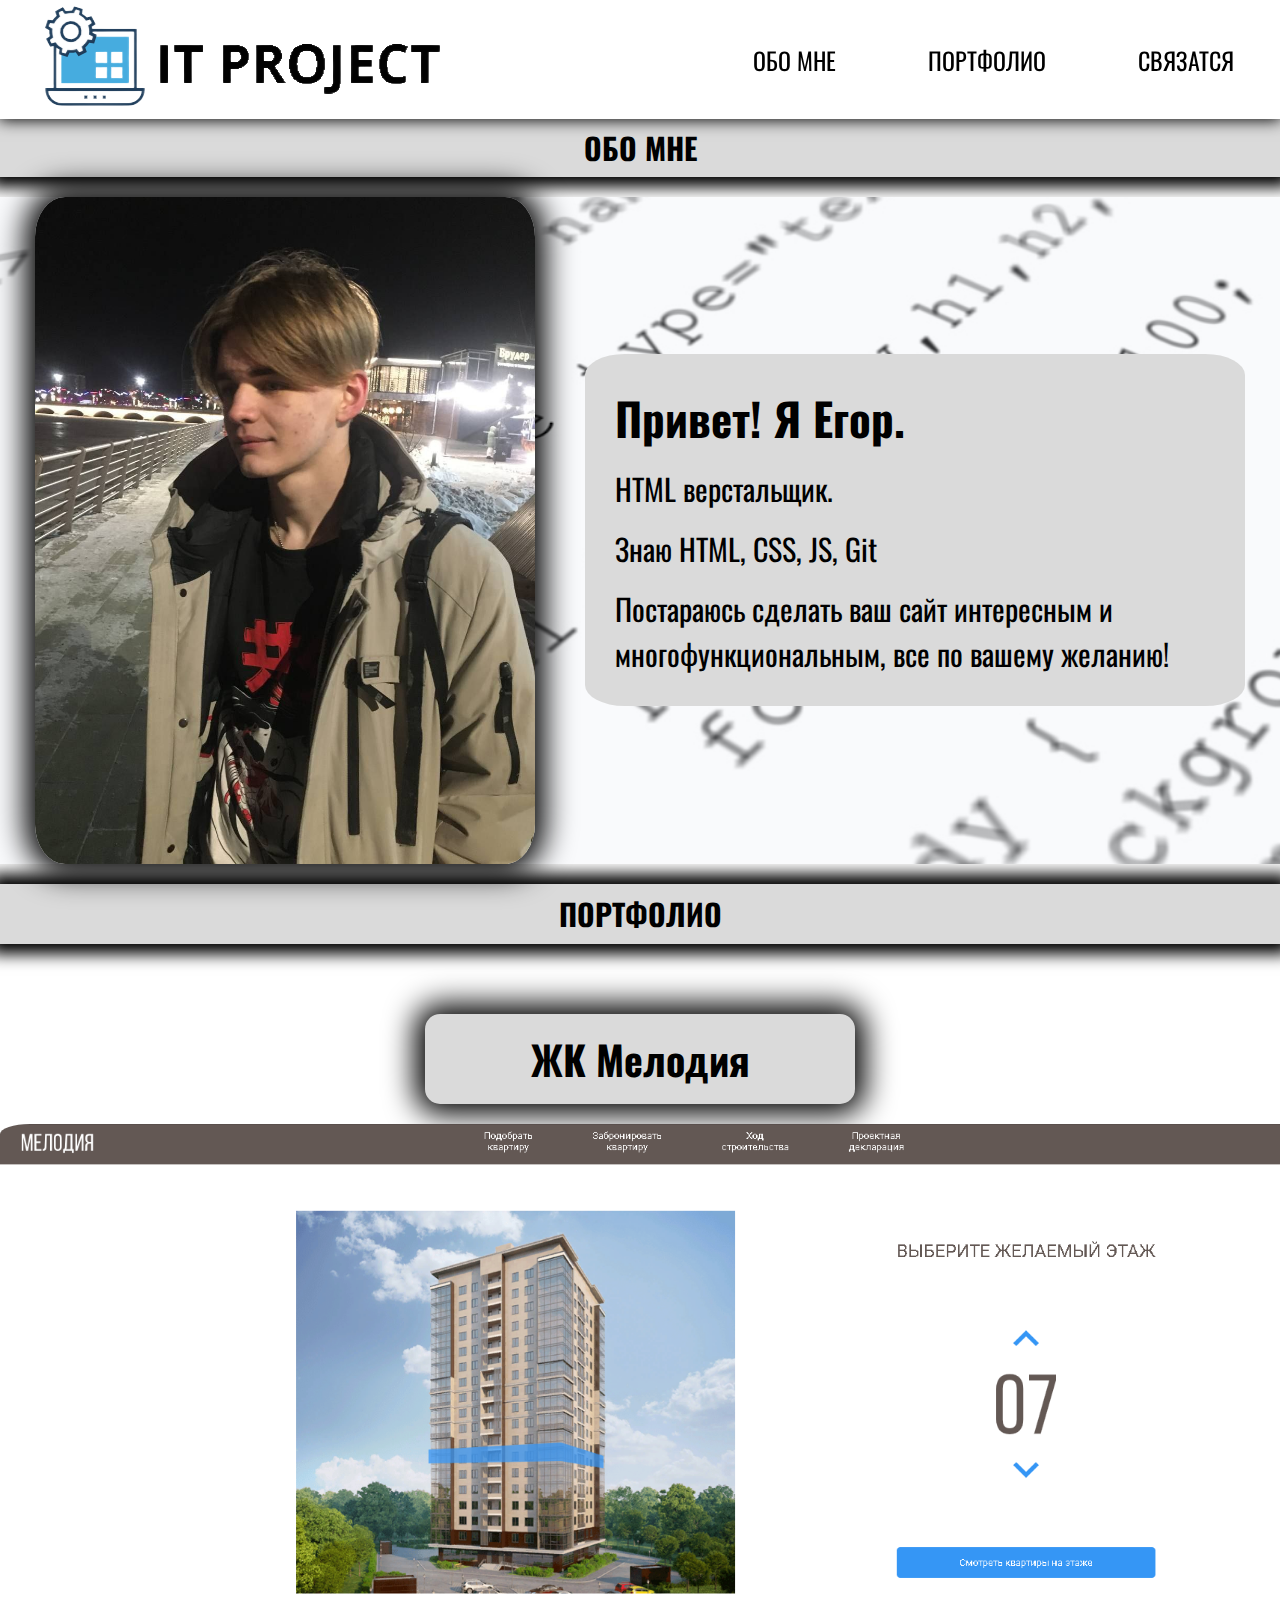
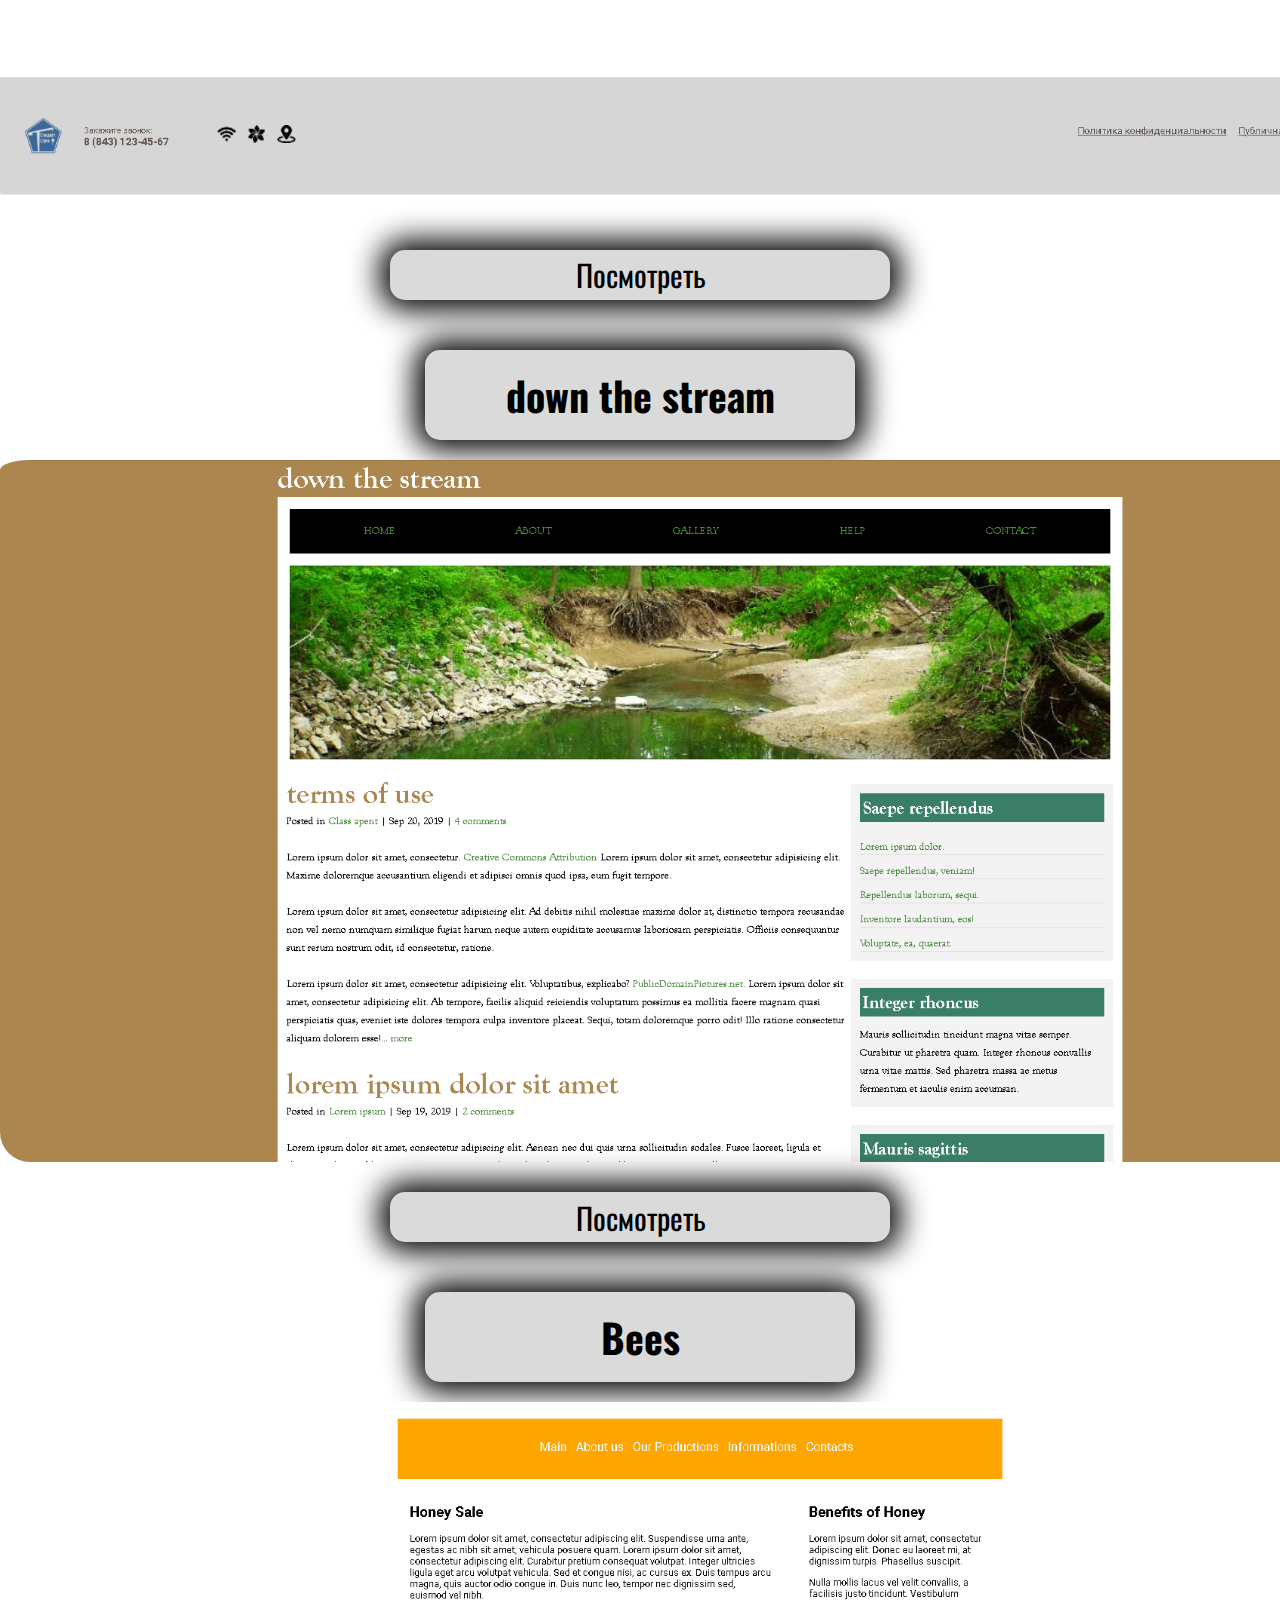
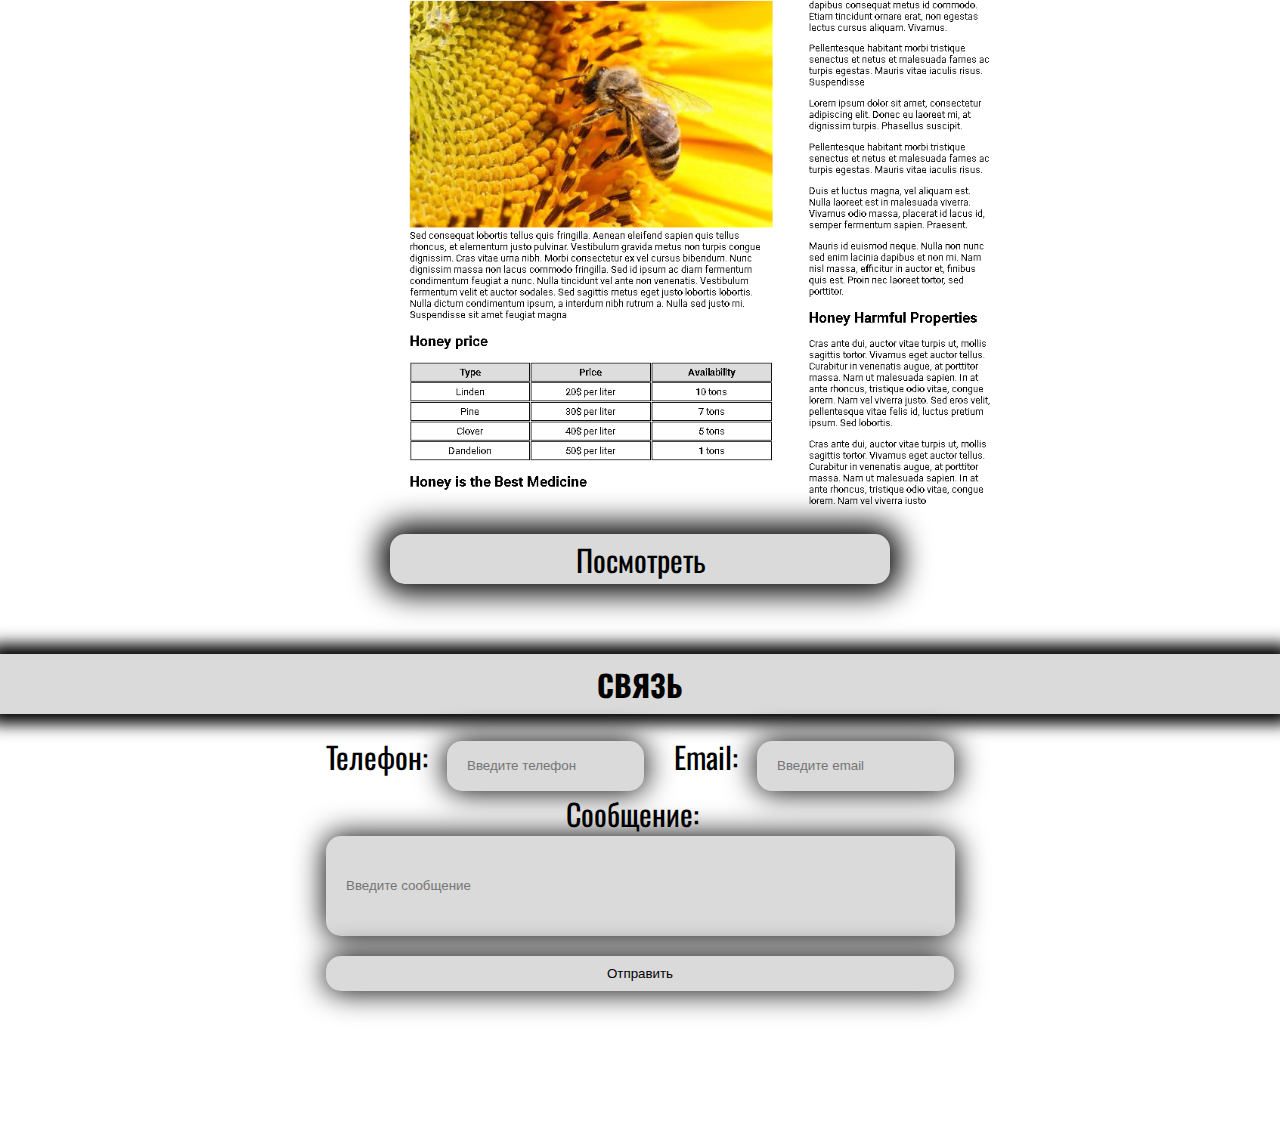
<file: index.html>
<!DOCTYPE html>
<html lang="ru">
    <head>
        <link rel="preconnect" href="https://fonts.googleapis.com">
        <link rel="preconnect" href="https://fonts.gstatic.com" crossorigin>
        <link href="https://fonts.googleapis.com/css2?family=Oswald:wght@200;300;400;500;600;700&family=Roboto:wght@100&display=swap" rel="stylesheet">
        <meta charset="UTF-8">
        <meta name="viewport" content="width=device-width, initial-scale=1.0">
        <title>ПОРТФОЛИО</title>
        <link rel="stylesheet" href="css/style.css">
    </head>

    <header>
        <div class="menu">
            <img src="/image/logo.png" alt="icon" class="icon">
            <div class="nav">
                <ul>
                    <li><a href="#glav">ОБО МНЕ</a></li>
                    <li><a href="#port">ПОРТФОЛИО</a></li>
                    <li><a href="#obs">СВЯЗАТСЯ</a></li>
                </ul>
            </div>
        </div>
    </header>

    <body>
        <h1 class="glav" id="glav">ОБО МНЕ</h1>
        <div class="container">
            <div class="Im">
                <img src="/image/my_foto.jpg" alt="my foto" class="my_foto">
                <div class="my_info">
                    <h2>Привет! Я Егор.</h2>
                    <p>HTML верстальщик.</p>
                    <p>Знаю HTML, CSS, JS, Git</p>
                    <p>Постараюсь сделать ваш сайт интересным и многофункциональным, все по вашему желанию!</p>
                </div>
            </div>
        </div>
        <h2 class="glav" id="port">ПОРТФОЛИО</h2>
        <div class="container">
            <div class="Ptflo">
                <div class="project">
                    <h3>ЖК Мелодия</h3>
                    <img src="/image/ЖК_Мелодия.png" alt="ЖК_Мелодия" class="img_project">
                    <a href="/portfolio/ЖКмелодия/index.html">Посмотреть</a>
                </div>
                <div class="project">
                    <h3>down the stream</h3>
                    <img src="/image/down_the_stream.png" alt="down_the_stream" class="img_project">
                    <a href="/portfolio/природа/index.html">Посмотреть</a>
                </div>
                <div class="project">
                    <h3>Bees</h3>
                    <img src="/image/Bees.png" alt="Bees" class="img_project">
                    <a href="/portfolio/пчелы/index.html">Посмотреть</a>
                </div>
            </div>
        </div>
    </body>

    <footer>
        <h2 class="glav" id="obs">СВЯЗЬ</h2>
        <div class="foot">
            <form>
                <div class="form">
                    <div>
                        <label>Телефон:</label>
                        <input type="tel" placeholder="Введите телефон" required>
                    </div>
                    <div>
                        <label>Email:</label>
                        <input type="email" placeholder="Введите email" required>
                    </div>
                </div>
                <div class="obh">
                    <label>Сообщение:</label>
                    <input type="text" placeholder="Введите сообщение" required>
                </div>
                <button class="btn">Отправить</button>
            </form>
        </div>
</footer>

</html>
</file>
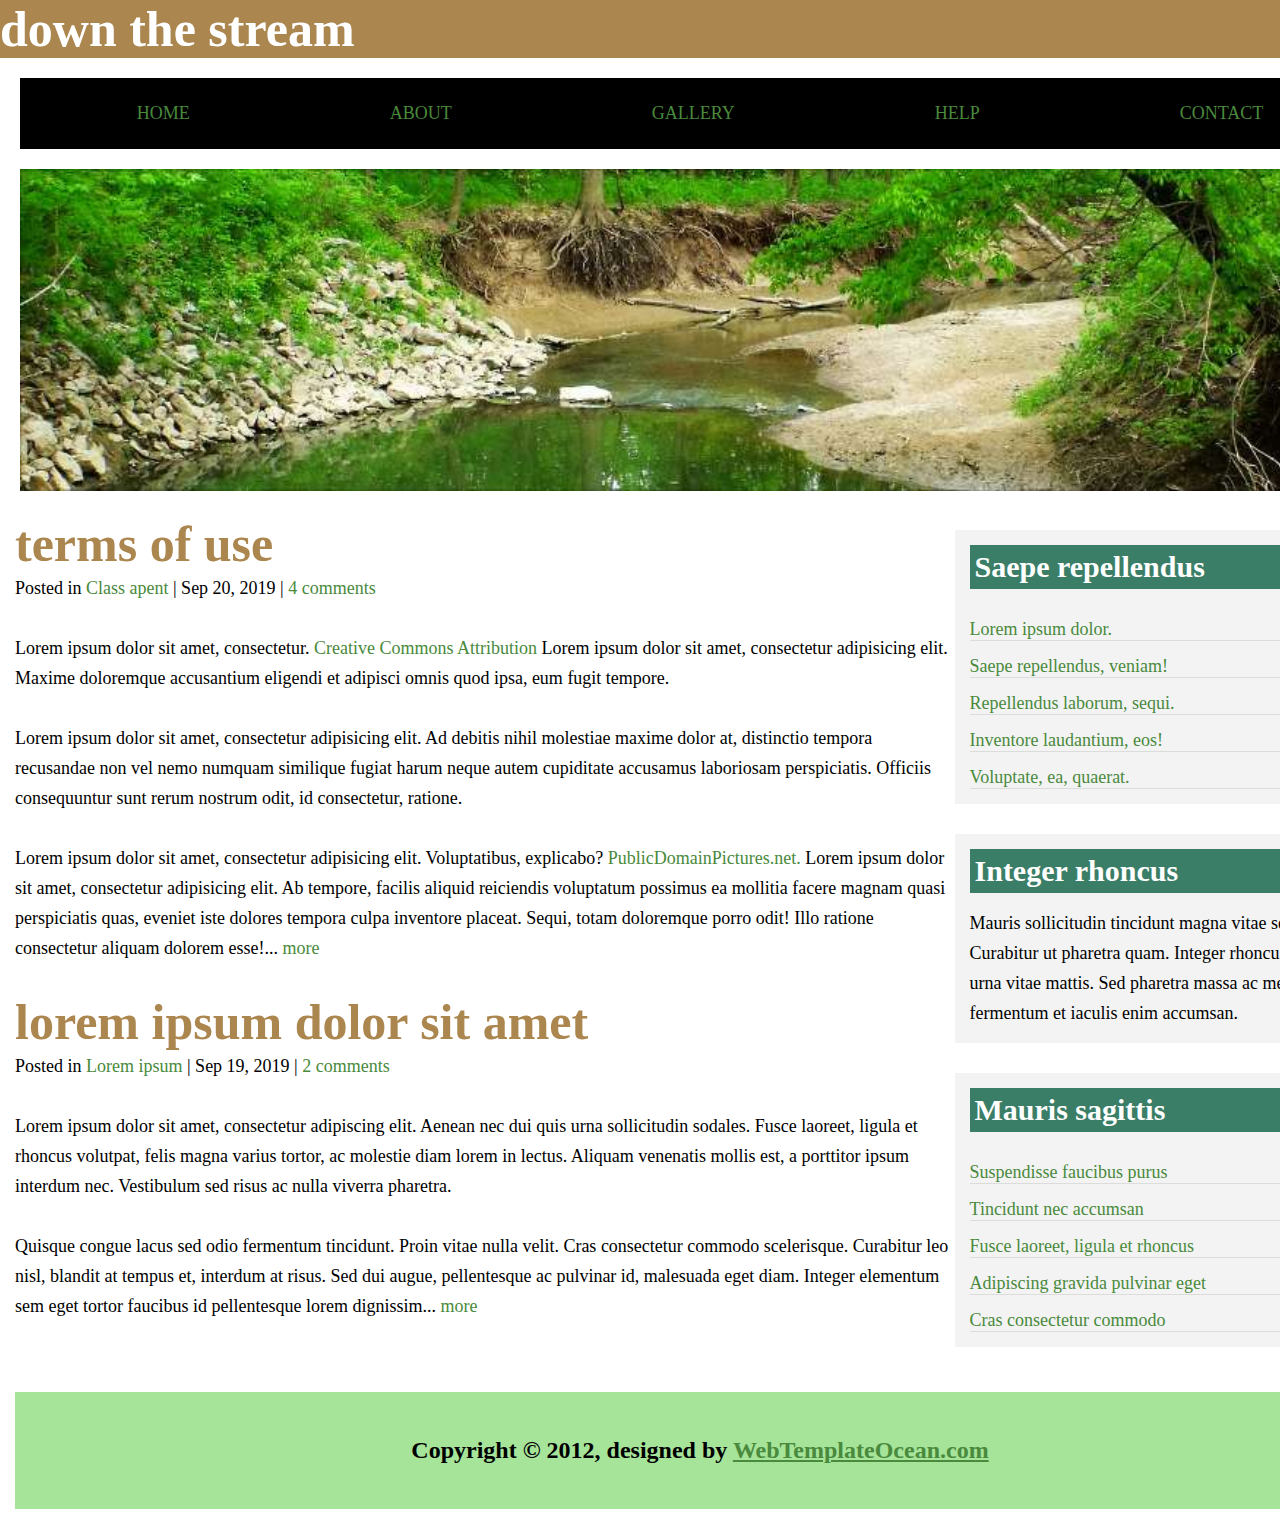
<file: portfolio/природа/index.html>
<!DOCTYPE html>
<html lang="en">
<head>
    <link rel="stylesheet" href="style/style.css">
    <meta charset="UTF-8">
    <meta name="viewport" content="width=device-width, initial-scale=1.0">
    <title>Down the stream</title>
</head>
<body>
    <header>
        <h1>down the stream</h1>
        <div class="Header">
            <ul class="nav">
                <li><a href="#">HOME</a></li>
                <li><a href="#">ABOUT</a></li>
                <li><a href="#">GALLERY</a></li>
                <li><a href="#">HELP</a></li>
                <li><a href="#">CONTACT</a></li>
            </ul>
            <img src="img/image.jpg" alt="image" class="image">
        </div>
    </header>

    <main>
        <div class="Main1">
            <div class="termsOfUse">
                <h2>terms of use</h2>
                <p>Posted in <a href="">Class apent</a> | Sep 20, 2019 | <a href="">4 comments</a></p>
                <p>Lorem ipsum dolor sit amet, consectetur. <a href="">Creative Commons Attribution</a> Lorem ipsum dolor sit amet, consectetur adipisicing elit. Maxime doloremque accusantium eligendi et adipisci omnis quod ipsa, eum fugit tempore.</p>
                <p>Lorem ipsum dolor sit amet, consectetur adipisicing elit. Ad debitis nihil molestiae maxime dolor at, distinctio tempora recusandae non vel nemo numquam similique fugiat harum neque autem cupiditate accusamus laboriosam perspiciatis. Officiis consequuntur sunt rerum nostrum odit, id consectetur, ratione.</p>
                <p>Lorem ipsum dolor sit amet, consectetur adipisicing elit. Voluptatibus, explicabo? <a href="">PublicDomainPictures.net.</a> Lorem ipsum dolor sit amet, consectetur adipisicing elit. Ab tempore, facilis aliquid reiciendis voluptatum possimus ea mollitia facere magnam quasi perspiciatis quas, eveniet iste dolores tempora culpa inventore placeat. Sequi, totam doloremque porro odit! Illo ratione consectetur aliquam dolorem esse!... <a href="">more</a></p>
            </div>

            <div class="LIDSA">
                <h2>lorem ipsum dolor sit amet</h2>
                <p>Posted in <a href="">Lorem ipsum</a> | Sep 19, 2019 | <a href="">2 comments</a></p>
                <p>Lorem ipsum dolor sit amet, consectetur adipiscing elit. Aenean nec dui quis urna sollicitudin sodales. Fusce laoreet, ligula et rhoncus volutpat, felis magna varius tortor, ac molestie diam lorem in lectus. Aliquam venenatis mollis est, a porttitor ipsum interdum nec. Vestibulum sed risus ac nulla viverra pharetra.</p>
                <p>Quisque congue lacus sed odio fermentum tincidunt. Proin vitae nulla velit. Cras consectetur commodo scelerisque. Curabitur leo nisl, blandit at tempus et, interdum at risus. Sed dui augue, pellentesque ac pulvinar id, malesuada eget diam. Integer elementum sem eget tortor faucibus id pellentesque lorem dignissim... <a href="">more</a></p>
            </div>
        </div>

        <div class="Main2">
            <div class="SR">
                <h3>Saepe repellendus</h3>
                <ul>
                    <li><a href="#">Lorem ipsum dolor.</a></li>
                    <li><a href="#">Saepe repellendus, veniam!</a></li>
                    <li><a href="#">Repellendus laborum, sequi.</a></li>
                    <li><a href="#">Inventore laudantium, eos!</a></li>
                    <li><a href="#">Voluptate, ea, quaerat.</a></li>
                </ul>
            </div>

            <div class="SR">
                <h3>Integer rhoncus</h3>
                <p>Mauris sollicitudin tincidunt magna vitae semper. Curabitur ut pharetra quam. Integer rhoncus convallis urna vitae mattis. Sed pharetra massa ac metus fermentum et iaculis enim accumsan.</p>
            </div>

            <div class="SR">
                <h3>Mauris sagittis</h3>
                <ul>
                    <li><a href="#">Suspendisse faucibus purus</a></li>
                    <li><a href="#">Tincidunt nec accumsan</a></li>
                    <li><a href="#">Fusce laoreet, ligula et rhoncus</a></li>
                    <li><a href="#">Adipiscing gravida pulvinar eget</a></li>
                    <li><a href="#">Cras consectetur commodo</a></li>
                </ul>
            </div>
        </div>
    </main>


    <footer>
        <div class="Footer">
            <h2>
                Copyright © 2012, designed by <a href="">WebTemplateOcean.com</a>
            </h2>
        </div>
    </footer>
</body>
</html>
</file>
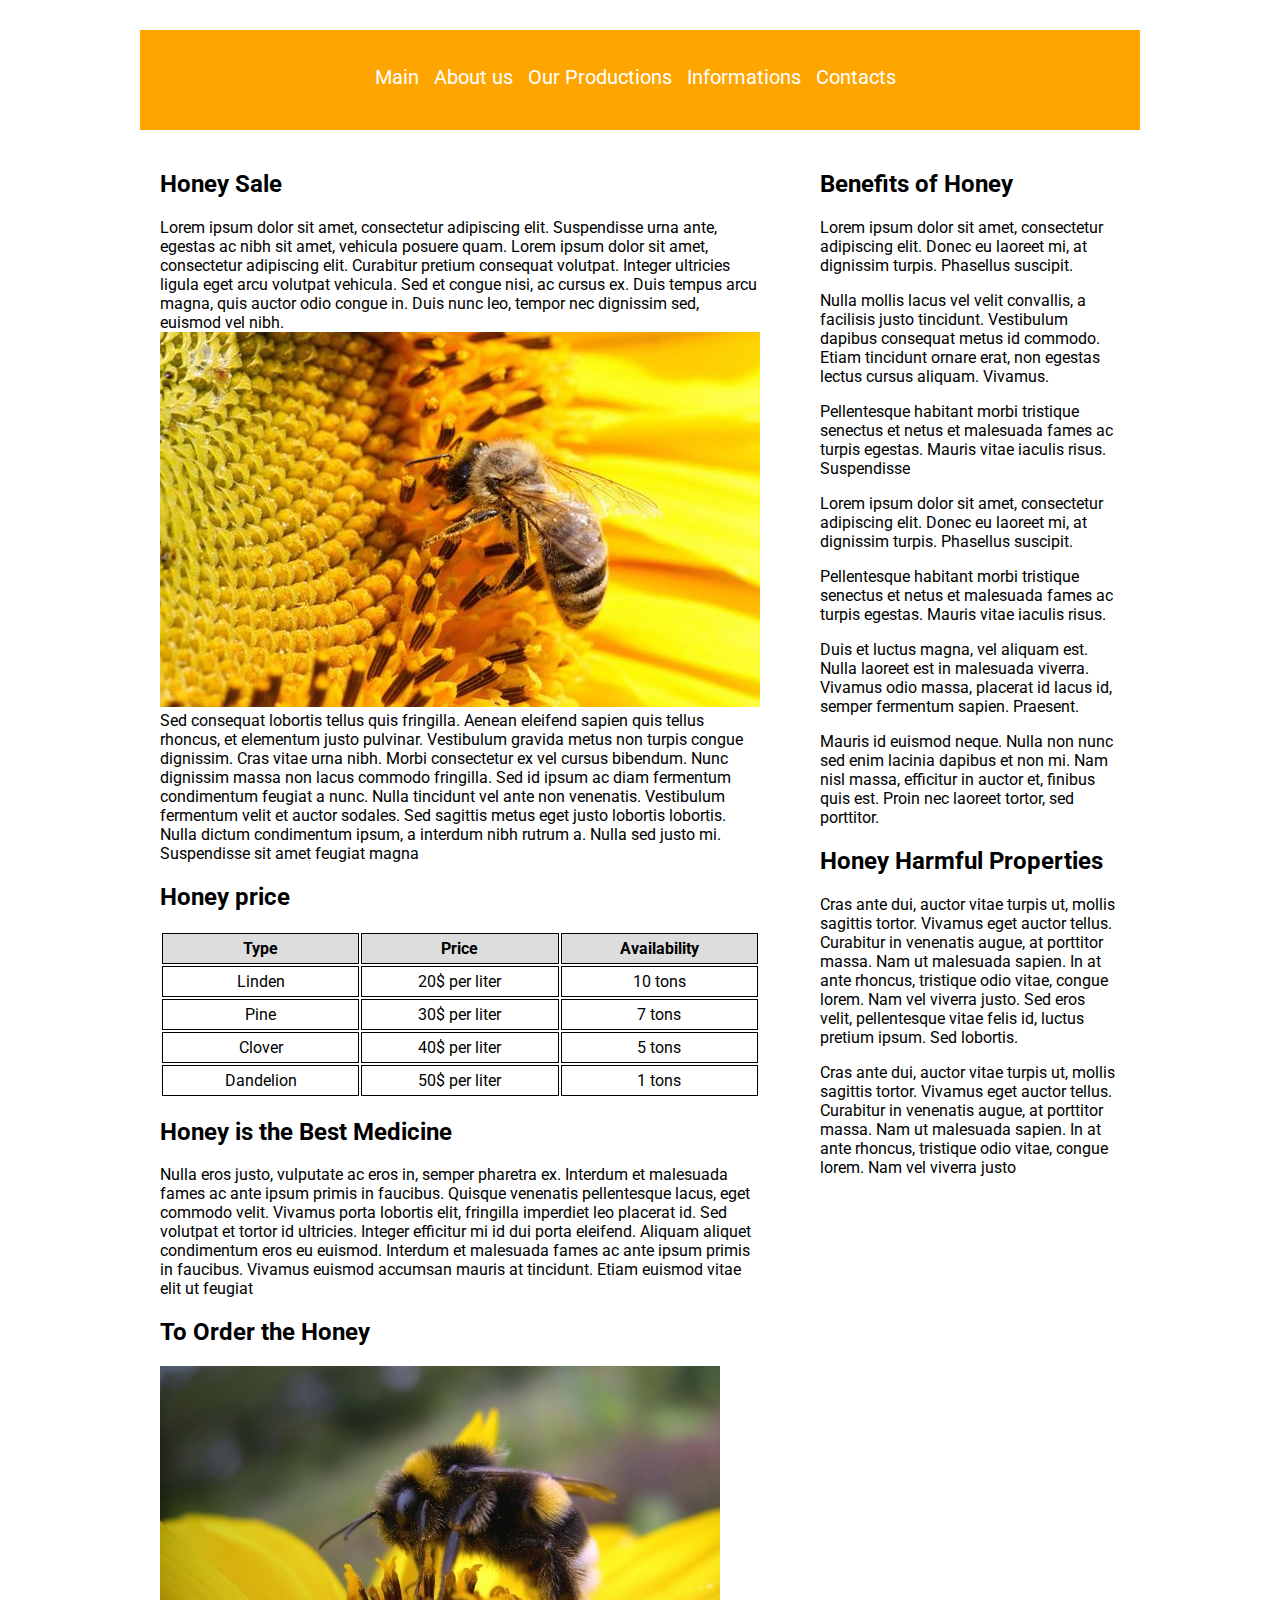
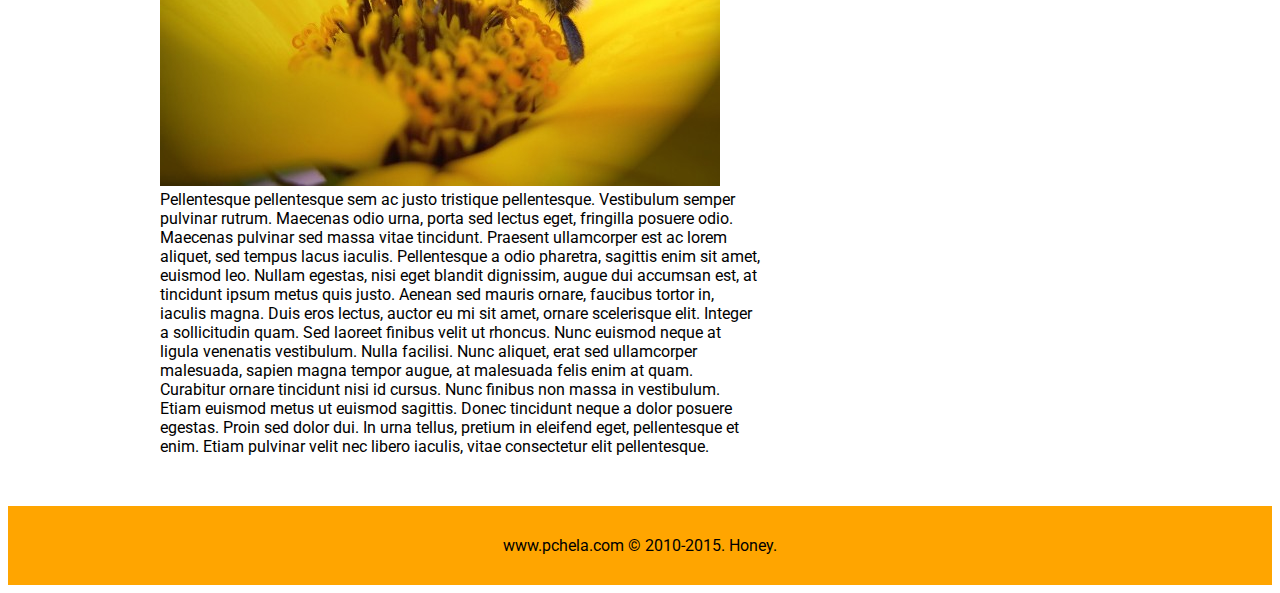
<file: portfolio/пчелы/index.html>
<!DOCTYPE html>
<html lang="ru">
<head>
  <link rel="preconnect" href="https://fonts.googleapis.com">
  <link rel="preconnect" href="https://fonts.gstatic.com" crossorigin>
  <link href="https://fonts.googleapis.com/css2?family=Roboto:ital,wght@0,100;0,300;0,400;0,500;0,700;0,900;1,100;1,300;1,400;1,500;1,700;1,900&display=swap" rel="stylesheet">
    <meta charset="UTF-8">
    <meta http-equiv="X-UA-Compatible" content="IE=edge">
    <meta name="viewport" content="width=device-width, initial-scale=1.0">
    <title>BEEEEEEEEEEEEEEEEE</title>
    <link rel="stylesheet" href="./css/style.css">
</head>
<body>
    <div class= "wrapper"> 
        <header>
            <div class="block">
                <nav>
                    <a  href="1">Main</a>
                    <a  href="2" class="active"> About us</a>
                    <a  href="3">Our Productions</a>
                    <a  href="4">Informations</a>
                    <a  href="5">Contacts</a>
                </nav>
            </div>
        </header>
        <div class="container">
            <main>
               <h2> Honey Sale</h2>
Lorem ipsum dolor sit amet, consectetur adipiscing elit. Suspendisse urna ante, egestas ac nibh sit amet, vehicula posuere quam. Lorem ipsum dolor sit amet, consectetur adipiscing elit. Curabitur pretium consequat volutpat. Integer ultricies ligula eget arcu volutpat vehicula. Sed et congue nisi, ac cursus ex. Duis tempus arcu magna, quis auctor odio congue in. Duis nunc leo, tempor nec dignissim sed, euismod vel nibh.
 
<img src="img/bee.jpg" alt="photo">
Sed consequat lobortis tellus quis fringilla. Aenean eleifend sapien quis tellus rhoncus, et elementum justo pulvinar. Vestibulum gravida metus non turpis congue dignissim. Cras vitae urna nibh. Morbi consectetur ex vel cursus bibendum. Nunc dignissim massa non lacus commodo fringilla. Sed id ipsum ac diam fermentum condimentum feugiat a nunc. Nulla tincidunt vel ante non venenatis. Vestibulum fermentum velit et auctor sodales. Sed sagittis metus eget justo lobortis lobortis. Nulla dictum condimentum ipsum, a interdum nibh rutrum a. Nulla sed justo mi. Suspendisse sit amet feugiat magna
<h2> Honey price</h2>

<table>
    <tr>
      <th>Type</th>
      <th>Price</th>
      <th>Availability</th>
    </tr>
    <tr>
      <td>Linden</td>
      <td>20$ per liter</td>
      <td>10 tons</td>
    </tr>
    <tr>
      <td>Pine</td>
      <td>30$ per liter</td>
      <td>7 tons</td>
    </tr>
    <tr>
      <td>Clover</td>
      <td>40$ per liter</td>
      <td>5 tons</td>
    </tr>
    <tr>
      <td>Dandelion</td>
      <td>50$ per liter</td>
      <td>1 tons</td>
    </tr>
  </table>

  <h2>Honey is the Best Medicine</h2>
  Nulla eros justo, vulputate ac eros in, semper pharetra ex. Interdum et malesuada fames ac ante ipsum primis in faucibus. Quisque venenatis pellentesque lacus, eget commodo velit. Vivamus porta lobortis elit, fringilla imperdiet leo placerat id. Sed volutpat et tortor id ultricies. Integer efficitur mi id dui porta eleifend. Aliquam aliquet condimentum eros eu euismod. Interdum et malesuada fames ac ante ipsum primis in faucibus. Vivamus euismod accumsan mauris at tincidunt. Etiam euismod vitae elit ut feugiat
  <h2>To Order the Honey</h2>
  <img src="img/bee2.jpg" alt="photo">
  Pellentesque pellentesque sem ac justo tristique pellentesque. Vestibulum semper pulvinar rutrum. Maecenas odio urna, porta sed lectus eget, fringilla posuere odio. Maecenas pulvinar sed massa vitae tincidunt. Praesent ullamcorper est ac lorem aliquet, sed tempus lacus iaculis. Pellentesque a odio pharetra, sagittis enim sit amet, euismod leo. Nullam egestas, nisi eget blandit dignissim, augue dui accumsan est, at tincidunt ipsum metus quis justo. Aenean sed mauris ornare, faucibus tortor in, iaculis magna. Duis eros lectus, auctor eu mi sit amet, ornare scelerisque elit.
Integer a sollicitudin quam. Sed laoreet finibus velit ut rhoncus. Nunc euismod neque at ligula venenatis vestibulum. Nulla facilisi. Nunc aliquet, erat sed ullamcorper malesuada, sapien magna tempor augue, at malesuada felis enim at quam. Curabitur ornare tincidunt nisi id cursus. Nunc finibus non massa in vestibulum. Etiam euismod metus ut euismod sagittis. Donec tincidunt neque a dolor posuere egestas. Proin sed dolor dui. In urna tellus, pretium in eleifend eget, pellentesque et enim. Etiam pulvinar velit nec libero iaculis, vitae consectetur elit pellentesque.
            </main>
            <aside class="right">
                <h2>Benefits of Honey</h2>
<p>Lorem ipsum dolor sit amet, consectetur adipiscing elit. Donec eu laoreet mi, at dignissim turpis. Phasellus suscipit.</p>
<p>Nulla mollis lacus vel velit convallis, a facilisis justo tincidunt. Vestibulum dapibus consequat metus id commodo. Etiam tincidunt ornare erat, non egestas lectus cursus aliquam. Vivamus.</p>
<p>Pellentesque habitant morbi tristique senectus et netus et malesuada fames ac turpis egestas. Mauris vitae iaculis risus. Suspendisse</p>
<p>Lorem ipsum dolor sit amet, consectetur adipiscing elit. Donec eu laoreet mi, at dignissim turpis. Phasellus suscipit.</p>
	<p>Pellentesque habitant morbi tristique senectus et netus et malesuada fames ac turpis egestas. Mauris vitae iaculis risus.</p>
	<p>Duis et luctus magna, vel aliquam est. Nulla laoreet est in malesuada viverra. Vivamus odio massa, placerat id lacus id, semper fermentum sapien. Praesent.</p>
    <p>	Mauris id euismod neque. Nulla non nunc sed enim lacinia dapibus et non mi. Nam nisl massa, efficitur in auctor et, finibus quis est. Proin nec laoreet tortor, sed porttitor. </p>
    <h2>Honey Harmful Properties </h2>
    <p>Cras ante dui, auctor vitae turpis ut, mollis sagittis tortor. Vivamus eget auctor tellus. Curabitur in venenatis augue, at porttitor massa. Nam ut malesuada sapien. In at ante rhoncus, tristique odio vitae, congue lorem. Nam vel viverra justo. Sed eros velit, pellentesque vitae felis id, luctus pretium ipsum. Sed lobortis.</p>
<p>Cras ante dui, auctor vitae turpis ut, mollis sagittis tortor. Vivamus eget auctor tellus. Curabitur in venenatis augue, at porttitor massa. Nam ut malesuada sapien. In at ante rhoncus, tristique odio vitae, congue lorem. Nam vel viverra justo</p>

            </aside>
        </div>
      </div>
        <footer>
            www.pchela.com © 2010-2015. Honey.
        </footer>
</html>
</file>
<file: css/style.css>
*{
    margin: 0;
    padding: 0;
}
html{
    font-family: Oswald;
}
header{
    background-color: white;
    width: 100%;
    height: 117px;

}
.menu{
    box-shadow: 0px 0px 15px 1px black;
    background-color: white;
    width: 100%;
    position: fixed;
    display: flex;
}
header .nav{
    display: flex;
    margin-left: auto;
    margin-right: 0;
    align-items: center;
}
header .nav a{
    white-space: nowrap;
    text-decoration: none;
    color: black;
    font-size: 24px;
    padding: 46px;
    transition: all 0.5s ease;
}

header .nav a:hover{
    font-size: 30px;
    box-shadow: 0px -10px 15px 10px black;
    background-color: rgb(218, 218, 218);
}
header .nav ul{
    display: flex;
    flex-direction: row;
    list-style-type: none;
}



body .glav{
    box-shadow: 0px 0px 15px 10px black;
    margin-bottom: 20px;
    display: flex;
    justify-content: center;
    align-items: center;
    height: 60px;
    font-size: 30px;
    background-color: rgb(218, 218, 218);
    text-align: center;
}
body .container{
    margin-bottom: 20px;
    display: flex;
    justify-content: center;
}
body .Im{
    background-image: url(/image/fon_body.jpg);
    width: 100%;
    background-repeat: no-repeat;
    background-position: center center;
    background-attachment: fixed;
    -webkit-background-size: cover;
    -moz-background-size: cover;
    -o-background-size: cover;
    background-size: cover;
    display: flex;
    justify-content: center;
    align-items: center;
}
body .my_foto{
    border-radius: 6%;
    box-shadow: 0px 0px 30px 10px black;
    width: 500px;
}
body .my_info{
    padding: 30px;
    border-radius: 6%;
    background-color: rgb(218, 218, 218);
    display: flex;
    flex-direction: column;
    gap: 15px;
    width: 600px;
    font-size: 30px;
    margin-left: 50px;
}
body .my_info h2{
    text-align: left;
}


body .Ptflo{
    padding-top: 50px;
    width: 100%;
    background-image: url(/image/fon_body2.jpg);
    background-repeat: no-repeat;
    background-position: center center;
    background-attachment: fixed;
    -webkit-background-size: cover;
    -moz-background-size: cover;
    -o-background-size: cover;
    background-size: cover;

    
}
body .img_project{
    padding-top: 20px;
    margin: 0 auto;
    border-radius: 30px;
    width: 1400px;
}
body .Ptflo h3{
    padding: 15px;
    border-radius: 15px;
    box-shadow: 0px 0px 30px 10px black;
    background-color: rgb(218, 218, 218);
    width: 400px;
    margin: 0 auto;
    text-align: center;
    font-size: 40px;
}
body .Ptflo .project{
    display: flex;
    flex-direction: column;
}

body .Ptflo a{
    box-shadow: 0px 0px 30px 10px black;
    background-color: rgb(218, 218, 218);
    width: 500px;
    height: 50px;
    font-size: 30px;
    display: flex;
    justify-content: center;
    align-items: center;
    text-decoration: none;
    color: black;
    border-radius: 15px;
    margin: 0 auto;
    margin-top: 30px;
    margin-bottom: 50px;
    transition: all 0.3s ease;    
}
body .Ptflo a:hover{
    background-color: rgb(182, 182, 182);
    transform: scale(1.2);
    
}


footer .foot{
    display: flex;
    justify-content: center;
    height: 200px;
    margin-bottom: 200px;
}

footer form{
    display: flex;
    flex-direction: column;
}
footer form label{
    font-size: 30px;
    margin-right: 15px;
}
footer .form{
    display: flex;
    gap: 30px;
}
footer .form input{
    padding-left: 20px;
    height: 50px;
    box-shadow: 0px 0px 30px 1px black;
    border-radius: 15px;
    border: none;
    background-color: rgb(218, 218, 218);
}
footer form .obh label{
    display: flex;
    justify-content: center;
}
footer form .obh input[type="text"]{
    padding-left: 20px;
    box-shadow: 0px 0px 30px 1px black;
    margin-bottom: 20px;
    width: 97%;
    height: 100px;
    border-radius: 15px;
    border: none;
    display: flex;
    background-color: rgb(218, 218, 218);
}
footer .foot form button{
    padding: 10px;
    border-radius: 15px;
    border: none;
    background-color: rgb(218, 218, 218);
    box-shadow: 0px 0px 30px 1px black;
    transition: all 0.3s ease;
}
footer .foot form button:hover{
    transform: scale(1.1);
    background-color: rgb(182, 182, 182);
}
</file>
<file: portfolio/природа/style/style.css>
*{
    margin: 0;
}
html{
    display: flex;
    margin: 0 auto;
    width: 1400px;
    background-color: rgb(171, 134, 78);
}
body{
    background-color: white;
}
h1{
    font-size: 50px;
    color: white;
    background-color: rgb(171, 134, 78);
}
a{
    color: rgb(73, 138, 60);
}
.nav{
    display: flex;
    flex-direction: row;
    list-style-type: none;
    background-color: black;
    color: white;
    margin: 0;
    padding: 0;
    justify-content: center;
}
.nav li{
    padding: 25px 100px 25px 100px;
    cursor: pointer;
    font-size: 18px;
}
.nav a{
    text-decoration: none;
}
.nav li:hover{
    background-color: rgb(56, 56, 56);
}
.Header{
    padding: 20px;
}
.Header .image{
    margin-top: 20px;
    width: 100%;
}







main{
    padding: 0 15px 15px 15px;
    display: flex;
}
.Main1 a{
    text-decoration: none;
}
.Main1 h2{
    color: rgb(171, 134, 78);
    font-size: 50px;
}
.Main1 p{
    line-height: 30px;
    font-size: 18px;
    padding-bottom: 30px;
}








.Main2{
    margin-top: 15px;
}
.Main2 h3{
    padding: 5px;
    margin-bottom: 15px;
    font-size: 30px;
    color: white;
    background-color: rgb(58, 126, 103);
}
.Main2 li, ul{
    padding: 0;
    margin: 0;
    list-style-type: none;
}
.Main2 li{
    font-size: 18px;
    padding-top: 15px;
    border-bottom: 1px solid rgb(220, 220, 220);
}
.Main2 a{
    text-decoration: none;
    color: rgb(73, 138, 60);
}
.Main2 .SR{
    padding: 15px;
    margin-bottom: 30px;
    background-color: rgb(243, 243, 243);
}

.SR p{
    font-size: 18px;
    line-height: 30px;
}









.Footer{
    margin: 0 15px 15px 15px;
    background-color: rgb(166, 228, 154);
}

footer h2{
    text-align: center;
    padding: 45px;
    font-size: 24px;
}
</file>
<file: portfolio/пчелы/css/style.css>
.block {
    margin: 20px 0 50px 220px;
} 
html{
    font-family: 'Roboto', sans-serif;;
}
*{
    box-sizing: border-box;
}
.wrapper {
    width: 1000px;
    margin: 30px auto;
}
header {
    height: 100px;
    background-color: orange;
}
.container {
    display: flex;
}
main {
    width: 660px;
    padding: 20px;
}
.left {
    width: 200px;
    margin-right: 20px;
    padding: 20px;
}
.right {
    width: 400px;
    margin-left: 20px;
    padding: 20px;
}
footer {
    padding: 30px 0;
    text-align: center;
}
.block {
    margin: 20px 0 50px 220px;
}
.sitename {
    margin-bottom: 10px;
    font: 20px Arial;
    color: white;
}
nav {
    display:flex ;
    padding-top: 35px;
}
nav a{
    padding-left: 15px;
    color: rgb(255, 255, 255);
    text-decoration: none;
    font-size: 20px;
}
nav a:hover, nav a :active {
    color: rgb(255, 255, 255);
    text-decoration: underline;
}
main h1 {
    font: 20px "Times New Roman";
}
main p {
    margin: 10px 0;
    text-align: justify;
    font: 15px Arial;
}
table {
    table-layout: fixed;
    width: 100%;
    text-align: center;
}
td, th {
    border: 1px solid rgb(0, 0, 0);
    padding: 5px;
}
th{
    background-color: rgb(222, 221, 221);
}
footer {
    background-color: orange;
}
</file>
